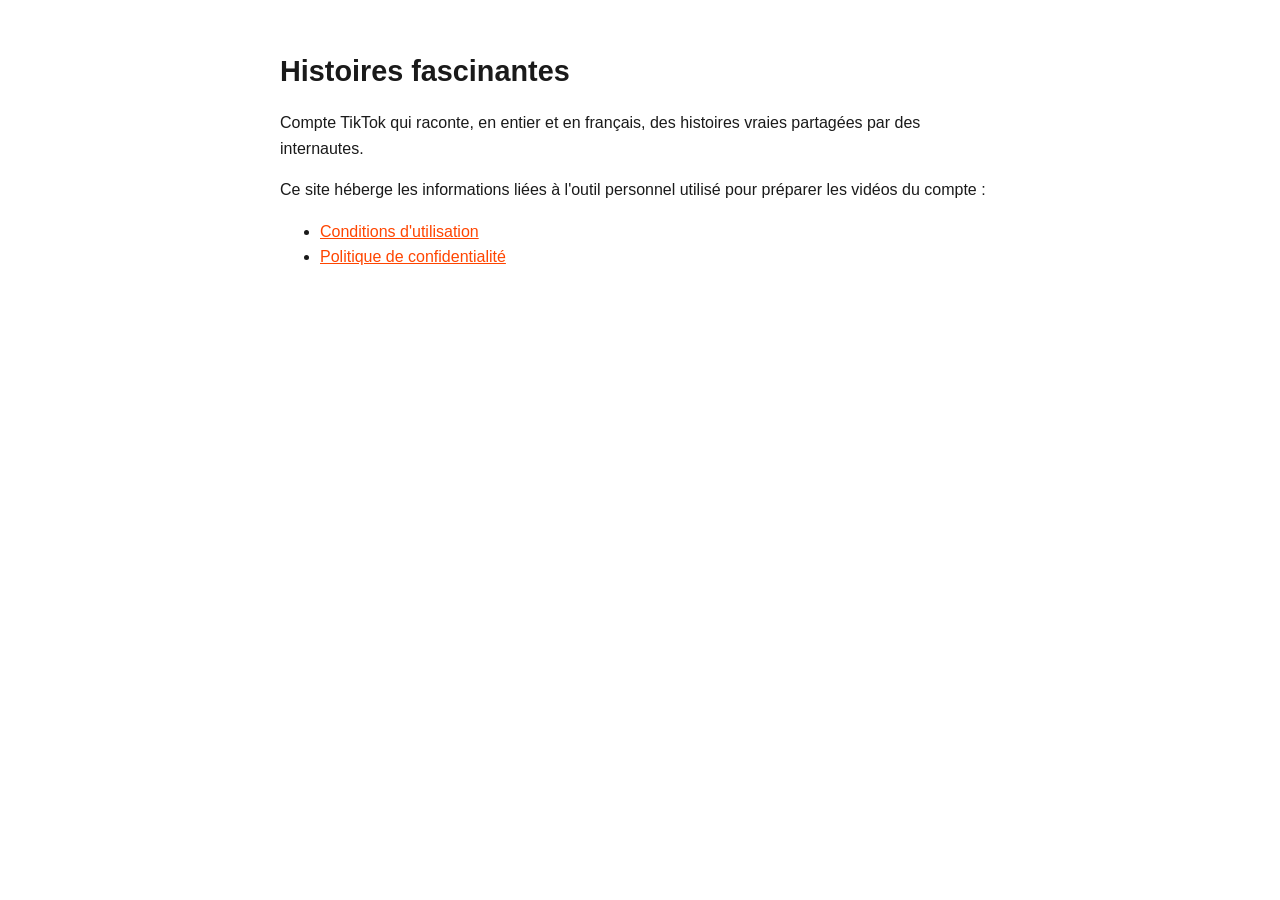
<file: index.html>
<!DOCTYPE html><html lang="fr"><head><meta charset="utf-8"><meta name="viewport" content="width=device-width,initial-scale=1">
<title>Histoires fascinantes</title><link rel="stylesheet" href="style.css"></head><body>
<h1>Histoires fascinantes</h1>
<p>Compte TikTok qui raconte, en entier et en français, des histoires vraies partagées par des internautes.</p>
<p>Ce site héberge les informations liées à l'outil personnel utilisé pour préparer les vidéos du compte :</p>
<ul><li><a href="conditions/">Conditions d'utilisation</a></li><li><a href="confidentialite/">Politique de confidentialité</a></li></ul>
</body></html>
</file>
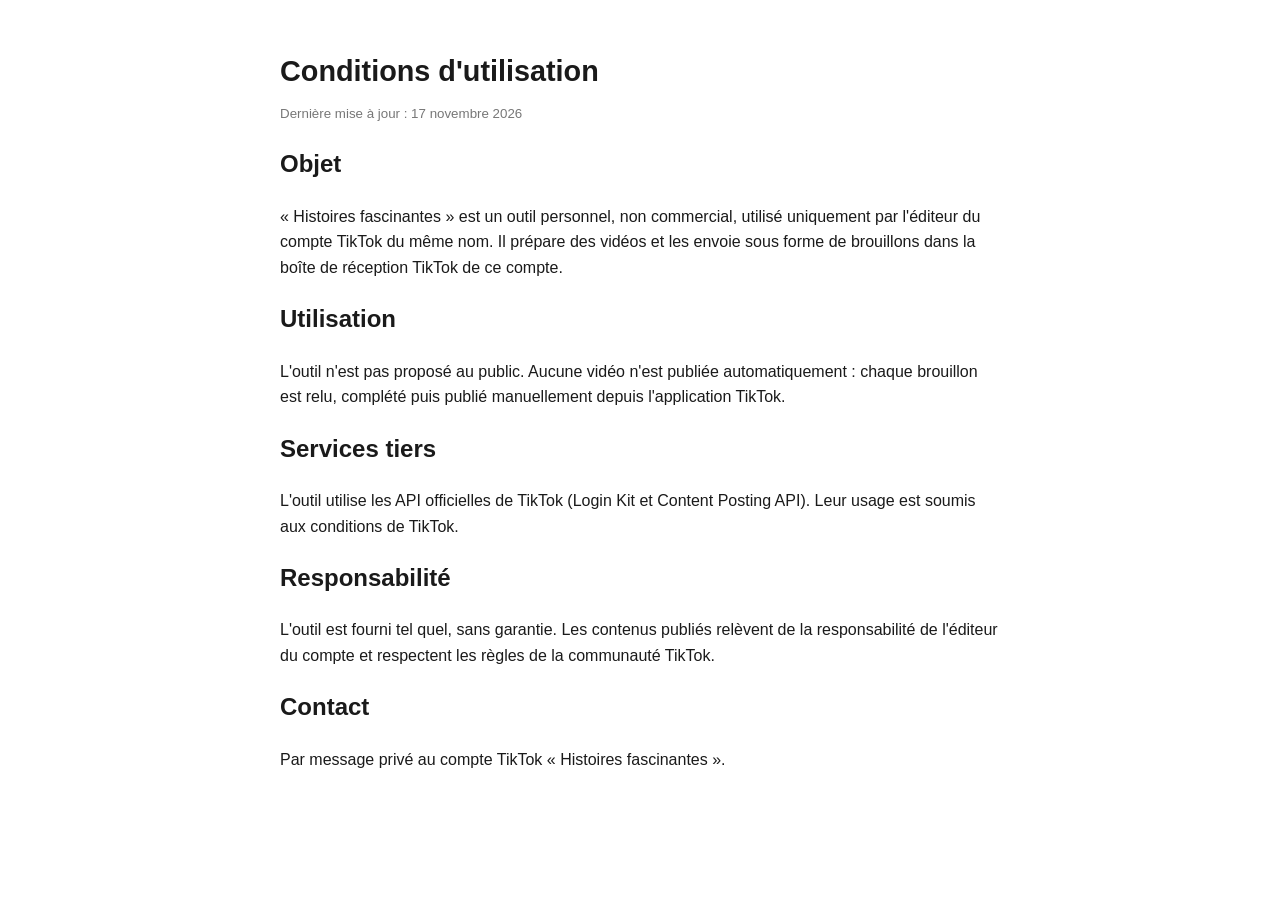
<file: conditions/index.html>
<!DOCTYPE html><html lang="fr"><head><meta charset="utf-8"><meta name="viewport" content="width=device-width,initial-scale=1">
<title>Conditions d'utilisation – Histoires fascinantes</title><link rel="stylesheet" href="../style.css"></head><body>
<h1>Conditions d'utilisation</h1><small>Dernière mise à jour : 17 novembre 2026</small>
<h2>Objet</h2>
<p>« Histoires fascinantes » est un outil personnel, non commercial, utilisé uniquement par l'éditeur du compte TikTok du même nom. Il prépare des vidéos et les envoie sous forme de brouillons dans la boîte de réception TikTok de ce compte.</p>
<h2>Utilisation</h2>
<p>L'outil n'est pas proposé au public. Aucune vidéo n'est publiée automatiquement : chaque brouillon est relu, complété puis publié manuellement depuis l'application TikTok.</p>
<h2>Services tiers</h2>
<p>L'outil utilise les API officielles de TikTok (Login Kit et Content Posting API). Leur usage est soumis aux conditions de TikTok.</p>
<h2>Responsabilité</h2>
<p>L'outil est fourni tel quel, sans garantie. Les contenus publiés relèvent de la responsabilité de l'éditeur du compte et respectent les règles de la communauté TikTok.</p>
<h2>Contact</h2>
<p>Par message privé au compte TikTok « Histoires fascinantes ».</p>
</body></html>
</file>
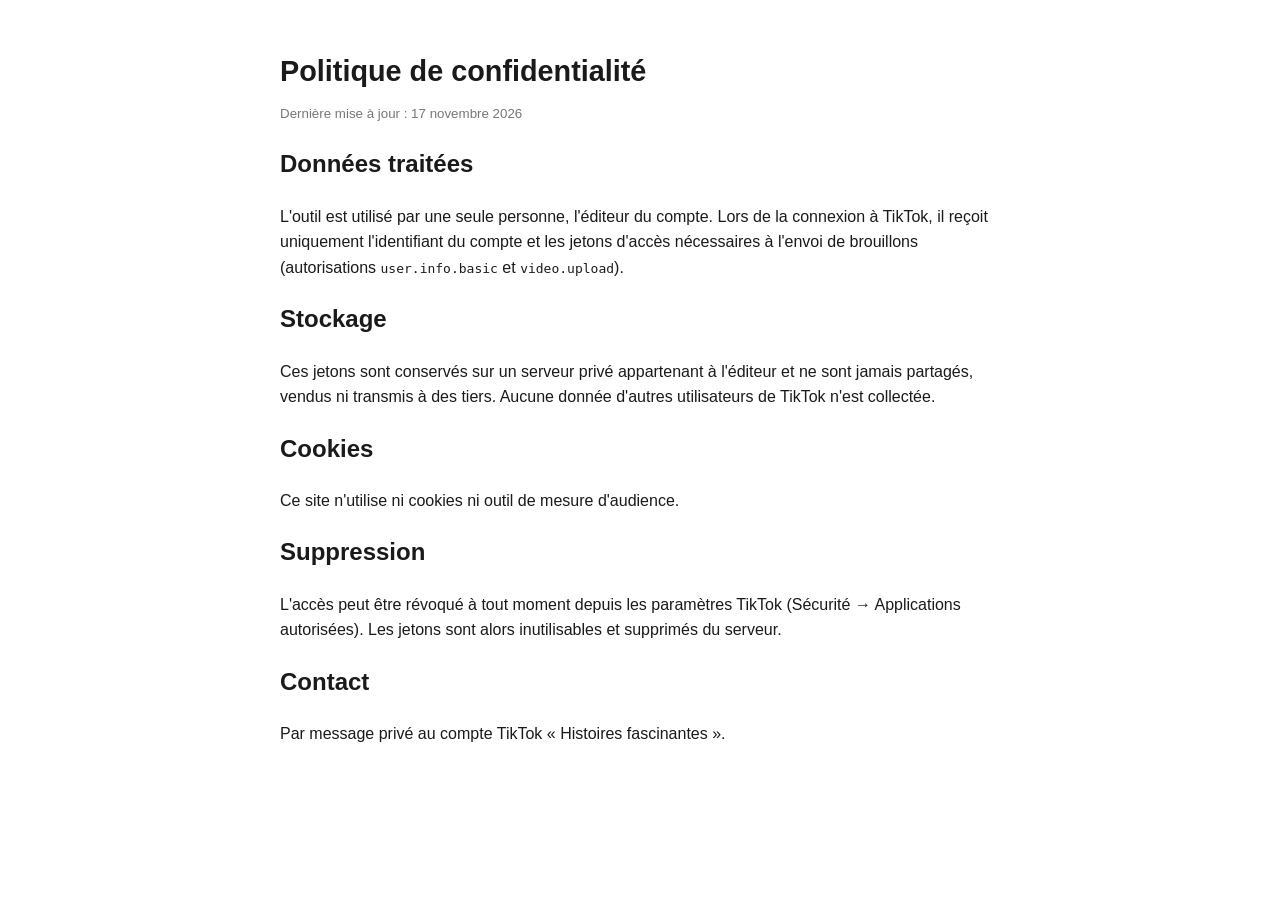
<file: confidentialite/index.html>
<!DOCTYPE html><html lang="fr"><head><meta charset="utf-8"><meta name="viewport" content="width=device-width,initial-scale=1">
<title>Politique de confidentialité – Histoires fascinantes</title><link rel="stylesheet" href="../style.css"></head><body>
<h1>Politique de confidentialité</h1><small>Dernière mise à jour : 17 novembre 2026</small>
<h2>Données traitées</h2>
<p>L'outil est utilisé par une seule personne, l'éditeur du compte. Lors de la connexion à TikTok, il reçoit uniquement l'identifiant du compte et les jetons d'accès nécessaires à l'envoi de brouillons (autorisations <code>user.info.basic</code> et <code>video.upload</code>).</p>
<h2>Stockage</h2>
<p>Ces jetons sont conservés sur un serveur privé appartenant à l'éditeur et ne sont jamais partagés, vendus ni transmis à des tiers. Aucune donnée d'autres utilisateurs de TikTok n'est collectée.</p>
<h2>Cookies</h2>
<p>Ce site n'utilise ni cookies ni outil de mesure d'audience.</p>
<h2>Suppression</h2>
<p>L'accès peut être révoqué à tout moment depuis les paramètres TikTok (Sécurité → Applications autorisées). Les jetons sont alors inutilisables et supprimés du serveur.</p>
<h2>Contact</h2>
<p>Par message privé au compte TikTok « Histoires fascinantes ».</p>
</body></html>
</file>
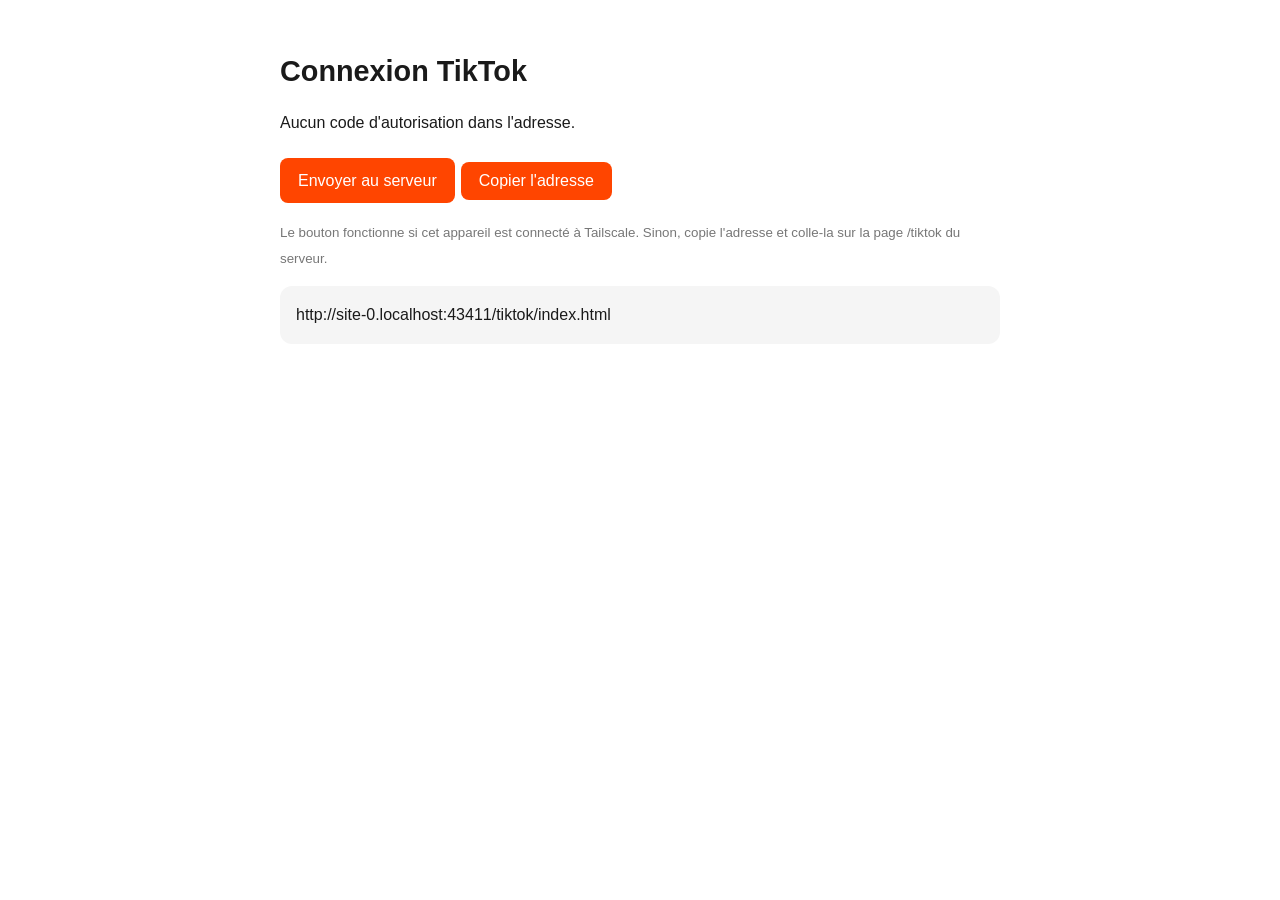
<file: tiktok/index.html>
<!DOCTYPE html><html lang="fr"><head><meta charset="utf-8"><meta name="viewport" content="width=device-width,initial-scale=1">
<title>Connexion TikTok – Histoires fascinantes</title><link rel="stylesheet" href="../style.css"></head><body>
<h1>Connexion TikTok</h1>
<p id="msg">Autorisation reçue. Termine la connexion :</p>
<p><a class="btn" id="go" href="#">Envoyer au serveur</a><button id="copy">Copier l'adresse</button></p>
<p><small>Le bouton fonctionne si cet appareil est connecté à Tailscale. Sinon, copie l'adresse et colle-la sur la page /tiktok du serveur.</small></p>
<div class="box" id="url"></div>
<script>
const SERVER = "http://100.124.34.44:8001";
const u = location.href;
document.getElementById("url").textContent = u;
document.getElementById("go").href = SERVER + "/tiktok/connect?url=" + encodeURIComponent(u);
document.getElementById("copy").onclick = () => navigator.clipboard.writeText(u);
if (!new URLSearchParams(location.search).get("code")) document.getElementById("msg").textContent = "Aucun code d'autorisation dans l'adresse.";
</script>
</body></html>
</file>
<file: style.css>
body{font-family:-apple-system,Segoe UI,Roboto,sans-serif;max-width:720px;margin:48px auto;padding:0 20px;line-height:1.6;color:#1a1a1a}
h1{font-size:1.8em;margin-bottom:.2em}a{color:#ff4500}small{color:#777}
.box{background:#f5f5f5;border-radius:12px;padding:16px;word-break:break-all}
button,.btn{display:inline-block;background:#ff4500;color:#fff;border:0;border-radius:8px;padding:10px 18px;font-size:1em;text-decoration:none;cursor:pointer;margin:6px 6px 0 0}
</file>
